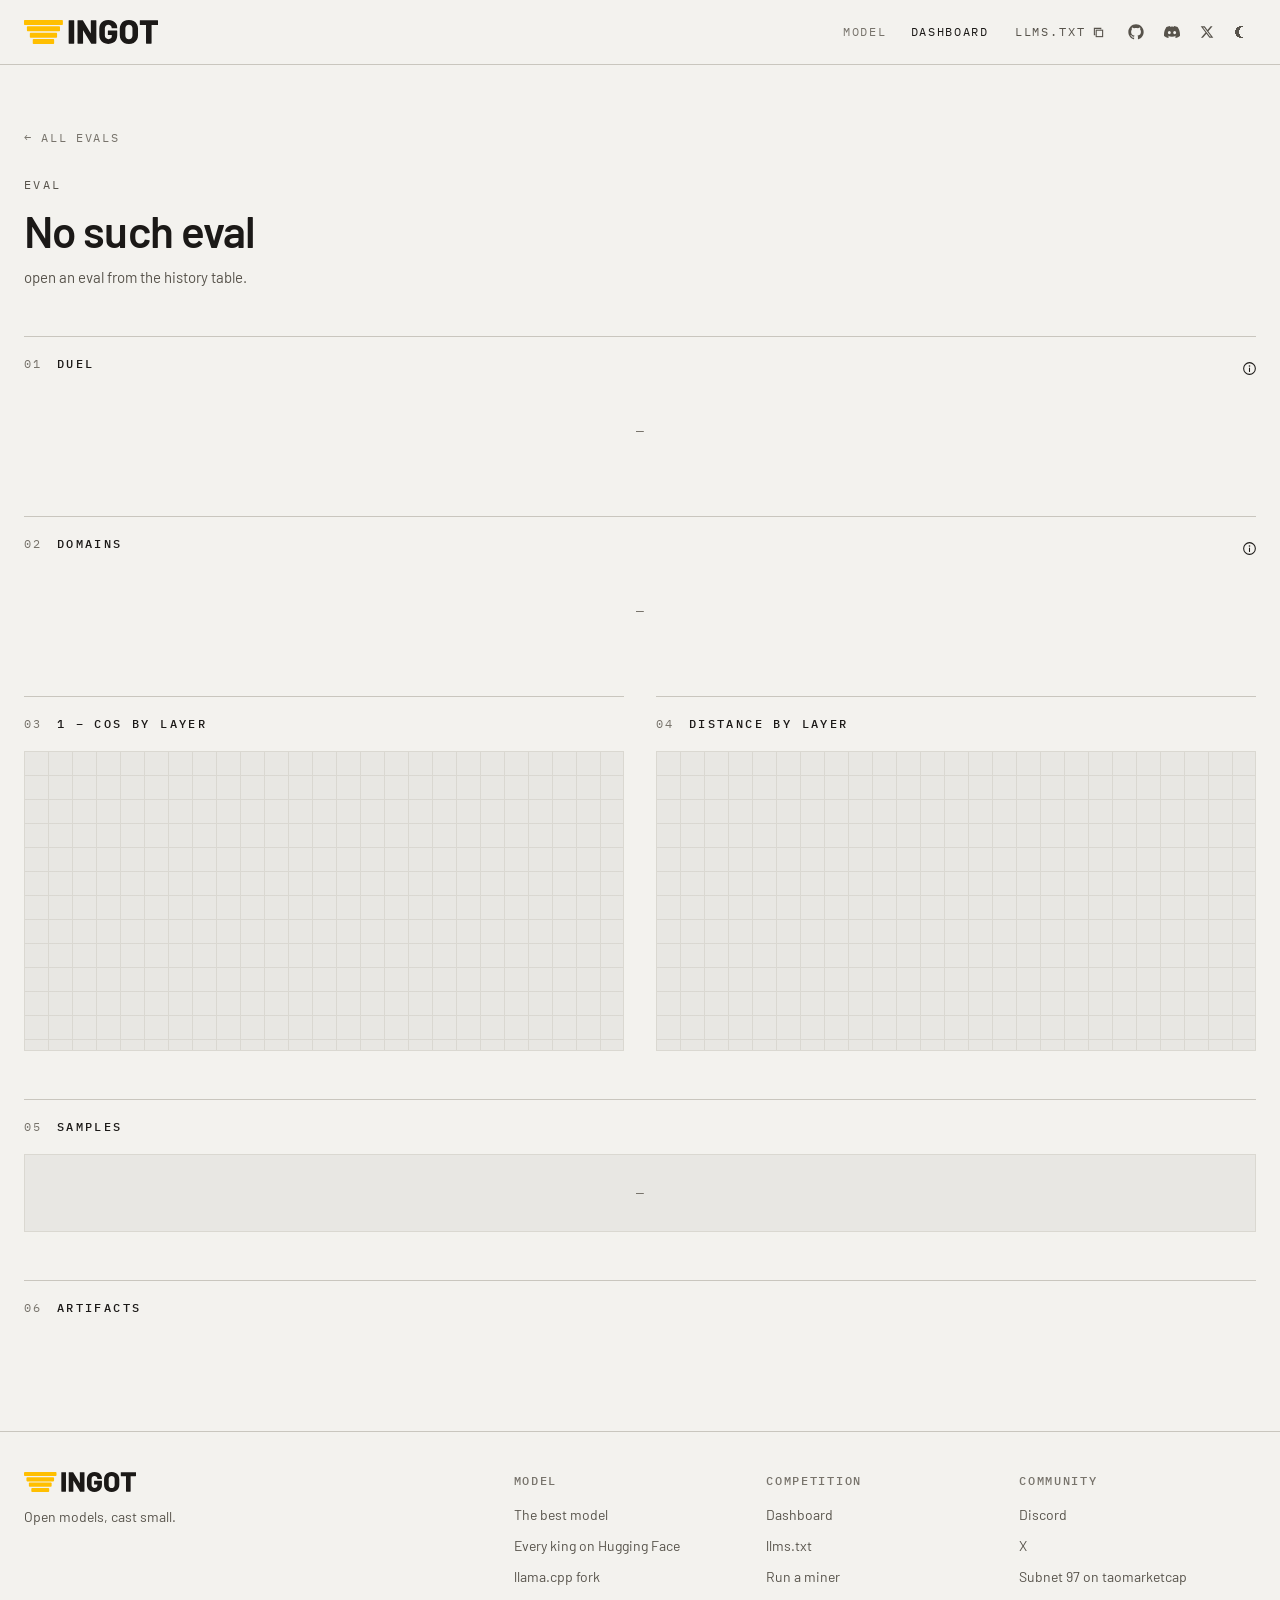
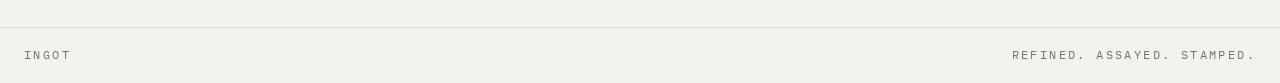
<file: web/eval.html>
<!DOCTYPE html>
<html lang="en">
<head>
<meta charset="utf-8">
<meta name="viewport" content="width=device-width, initial-scale=1">
<title>INGOT · eval</title>
<link rel="icon" href="favicon.ico" sizes="32x32">
<link rel="icon" href="favicon.svg" type="image/svg+xml">
<link rel="apple-touch-icon" href="favicon-512.png">
<link rel="preconnect" href="https://fonts.googleapis.com">
<link rel="preconnect" href="https://fonts.gstatic.com" crossorigin>
<link href="https://fonts.googleapis.com/css2?family=Barlow:wght@400;500;600;700&family=IBM+Plex+Mono:wght@400;500;600&display=swap" rel="stylesheet">
<link rel="stylesheet" href="css/ingot.css">
<script>try { const t = localStorage.getItem("ingot-theme"); if (t === "light" || (!t && matchMedia("(prefers-color-scheme: light)").matches)) document.documentElement.dataset.theme = "light"; } catch {}</script>
</head>
<body>

<header class="top" id="top"></header>

<main>

<section class="eval-head">
  <a class="back" href="./">← all evals</a>
  <div class="eyebrow" id="ev-eyebrow">eval</div>
  <h1 id="ev-title">…</h1>
  <div class="ev-sub" id="ev-sub"></div>
</section>

<section class="section" data-info>
  <div class="head"><span class="label"><b></b>Duel</span><span class="meta" id="duel-meta"></span></div>
  <div id="duel-wrap"><div class="empty">loading…</div></div>
</section>

<section class="section" data-info>
  <div class="head"><span class="label"><b></b>Domains</span><span class="meta" id="domains-meta"></span></div>
  <div id="domains-wrap"><div class="empty">loading…</div></div>
</section>

<div class="pair">
<section class="section">
  <div class="head"><span class="label"><b></b>1 − cos by layer</span><span class="meta" id="layers-meta"></span></div>
  <div class="chart" id="layers-chart"></div>
</section>

<section class="section">
  <div class="head"><span class="label"><b></b>Distance by layer</span><span class="meta" id="distance-meta"></span></div>
  <div class="chart" id="distance-chart"></div>
</section>
</div>

<section class="section">
  <div class="head"><span class="label"><b></b>Samples</span><span class="meta" id="samples-meta"></span></div>
  <div class="data-table-wrap scroll" id="samples-wrap"><div class="empty">loading…</div></div>
</section>

<section class="section">
  <div class="head"><span class="label"><b></b>Artifacts</span><span class="meta" id="artifacts-meta"></span></div>
  <div id="artifacts-wrap"></div>
</section>

</main>

<footer class="foot" id="foot"></footer>

<script type="module" src="eval.js"></script>
</body>
</html>
</file>
<file: web/css/ingot.css>
/* Ingot. The five brand colours, Barlow for words, Plex Mono for labels and numbers.
   The pixel feel is in the shapes (square corners, square marks, the grid), never in the type.
   Dark is the default; html[data-theme="light"] is the fog version. Every rule below reads the
   role tokens, never a raw colour, so both themes come from the same rules. Every tint is mixed from
   the five, never written out. Brass is for marks and fills; emphasis read as text uses --accent-ink,
   brass on graphite and graphite on fog. */
:root {
  --graphite: #1b1917;
  --slate: #57534b;
  --zinc: #c9c6be;
  --fog: #f3f2ee;
  --brass: #ffbf00;

  --page: var(--graphite);
  --panel: color-mix(in srgb, var(--fog) 5%, var(--graphite));
  --band: color-mix(in srgb, var(--fog) 2.5%, var(--graphite)); /* table header rows */
  --line-strong: var(--slate); /* section rules, borders that frame */
  --line: color-mix(in srgb, var(--fog) 12%, var(--graphite)); /* rules inside panels, the chart grid */
  --text: var(--fog);
  --text-2: var(--zinc);
  --muted: color-mix(in srgb, var(--zinc) 55%, var(--slate)); /* ticks and metas */
  --loser: color-mix(in srgb, var(--zinc) 33%, var(--slate)); /* the cloud of losing models */
  --accent: var(--brass);
  --accent-ink: var(--brass); /* brass reads as small text here: 9.5:1 on the panels */
  --accent-wash: color-mix(in srgb, var(--brass) 10%, transparent);
  --rust: #d0694f; /* failures only, the one colour outside the brand book */
  --invert-bg: var(--fog);
  --invert-fg: var(--graphite);
  --stamp-bg: color-mix(in srgb, var(--graphite) 65%, black);
  --stamp-edge: var(--line-strong);
  --stamp-fg: var(--fog);
  --stamp-dim: var(--zinc);
  color-scheme: dark;

  --sans: "Barlow", system-ui, sans-serif;
  --display: "Barlow", system-ui, sans-serif;
  --mono: "IBM Plex Mono", ui-monospace, SFMono-Regular, Menlo, monospace;
}
:root[data-theme="light"] {
  --page: var(--fog);
  /* panels a step darker than the page, as on the dark theme they are a step lighter */
  --panel: color-mix(in srgb, var(--graphite) 5%, var(--fog));
  --band: color-mix(in srgb, var(--graphite) 2%, var(--fog));
  --line-strong: var(--zinc);
  --line: color-mix(in srgb, var(--zinc) 60%, var(--fog));
  --text: var(--graphite);
  --text-2: var(--slate);
  --muted: color-mix(in srgb, var(--zinc) 28%, var(--slate));
  --loser: color-mix(in srgb, var(--zinc) 60%, var(--slate));
  --accent-ink: var(--graphite); /* brass on fog is 1.5:1: emphasis is graphite, the mark beside it brass */
  --accent-wash: color-mix(in srgb, var(--brass) 7%, transparent);
  --rust: #a2452d;
  --invert-bg: var(--graphite);
  --invert-fg: var(--fog);
  --stamp-bg: var(--panel);
  --stamp-edge: var(--line-strong);
  --stamp-fg: var(--graphite);
  --stamp-dim: var(--slate);
  color-scheme: light;
}

* {
  box-sizing: border-box;
  scrollbar-width: thin;
  scrollbar-color: var(--line-strong) transparent;
}
html,
body {
  margin: 0;
  background: var(--page);
  color: var(--text);
}
html {
  -webkit-text-size-adjust: 100%;
  text-size-adjust: 100%;
}
body {
  font: 15px/1.5 var(--sans);
  -webkit-font-smoothing: antialiased;
}
a {
  color: inherit;
  text-decoration: none;
}
button {
  font: inherit;
  color: inherit;
  background: none;
  border: 0;
  padding: 0;
  cursor: pointer;
}
.row,
main {
  max-width: 1280px;
  margin: 0 auto;
  padding-left: 24px;
  padding-right: 24px;
}

/* ---------- header ---------- */
.top {
  border-bottom: 1px solid var(--line-strong);
}
.top .row {
  height: 64px;
  display: flex;
  align-items: center;
  gap: 16px;
}
.brand {
  display: flex;
  align-items: center;
  gap: 10px;
}
/* the designer's lockup from brand/: white wordmark on the dark theme, black on the light one */
.brand .logo {
  display: block;
  height: 24px;
  width: auto;
}
:root[data-theme="light"] .brand .on-dark,
:root:not([data-theme="light"]) .brand .on-light {
  display: none;
}
.links {
  margin-left: auto;
  display: flex;
  align-items: center;
  gap: 4px;
}
.links .llms,
.links .icon {
  display: inline-flex;
  align-items: center;
  gap: 7px;
  height: 34px;
  padding: 0 12px;
  font-family: var(--mono);
  font-size: 12px;
  text-transform: uppercase;
  letter-spacing: 0.16em;
  color: var(--text-2);
  transition: color 0.15s;
}
.links .icon {
  padding: 0 8px;
}
.links .llms:hover,
/* the switch shows the theme it switches to */
:root[data-theme="light"] .theme-sun,
:root:not([data-theme="light"]) .theme-moon {
  display: none;
}
.links .icon:hover {
  color: var(--text);
}
.links .llms.copied {
  color: var(--accent-ink);
}
.links .llms:disabled {
  opacity: 0.5;
  cursor: wait;
}

/* ---------- hero ---------- */
main {
  display: flex;
  flex-direction: column;
  gap: 48px;
  padding-top: 56px;
  padding-bottom: 96px;
  counter-reset: section;
}
.hero {
  display: grid;
  grid-template-columns: minmax(0, 7fr) minmax(0, 5fr);
  gap: 48px;
  align-items: stretch;
}
.eyebrow,
.stamp-label,
.section .head,
.foot {
  font-family: var(--mono);
  font-size: 12px;
  text-transform: uppercase;
  letter-spacing: 0.2em;
}
.eyebrow {
  color: var(--text-2);
}
.hero h1 {
  margin: 18px 0 0;
  font-weight: 600;
  font-size: 68px;
  line-height: 0.98;
  letter-spacing: -0.025em;
}
.hero h1 em {
  font-style: normal;
  color: var(--accent);
}
.lede {
  margin: 22px 0 0;
  max-width: 520px;
  font-size: 17px;
  line-height: 1.55;
  color: var(--text-2);
}
.lede span {
  color: var(--text);
  font-family: var(--mono);
  font-size: 14px;
}
.lede a:hover,
.section .head .meta a:hover {
  color: var(--accent-ink);
}
.actions {
  display: flex;
  flex-wrap: wrap;
  gap: 10px;
  margin-top: 30px;
}
.btn {
  display: inline-flex;
  align-items: center;
  height: 42px;
  padding: 0 20px;
  border: 1px solid var(--text);
  font-weight: 500;
  font-size: 15px;
  transition:
    background 0.15s,
    color 0.15s;
}
.btn:hover {
  background: var(--text);
  color: var(--page);
}
.btn[hidden] {
  display: none;
}

/* the reigning king as a stamped bar: a scatter of brass pixels, the brass gradient as its edge; near-black on
   the dark theme, a light panel on the light one */
.stamp {
  position: relative;
  overflow: hidden;
  display: flex;
  flex-direction: column;
  justify-content: flex-end;
  min-height: 300px;
  padding: 28px 28px 34px;
  background: var(--stamp-bg);
  color: var(--stamp-fg);
  border: 1px solid var(--stamp-edge);
}
/* the brass edge drifts right forever: two full graphite-brass-fog-brass cycles on a strip twice the
   card's width, slid by one cycle per loop, so the visible half always holds the whole gradient */
.stamp::after {
  content: "";
  position: absolute;
  left: 0;
  bottom: 0;
  width: 200%;
  height: 4px;
  background: linear-gradient(
    90deg,
    var(--graphite) 0%,
    var(--brass) 13.75%,
    var(--fog) 25%,
    var(--brass) 36.25%,
    var(--graphite) 50%,
    var(--brass) 63.75%,
    var(--fog) 75%,
    var(--brass) 86.25%,
    var(--graphite) 100%
  );
  animation: stamp-edge 7s linear infinite;
}
/* a 4px colour drift, not layout motion, so it runs under reduced motion too */
@keyframes stamp-edge {
  from {
    transform: translateX(-50%);
  }
  to {
    transform: translateX(0);
  }
}
.stamp .pixels {
  position: absolute;
  top: 20px;
  right: 20px;
  width: 200px;
  height: 150px;
}
.stamp .pixels .p1 {
  fill: var(--brass);
}
.stamp .pixels .p2 {
  fill: var(--brass);
  opacity: 0.6;
}
.stamp .pixels .p3 {
  fill: var(--brass);
  opacity: 0.32;
}
.stamp .pixels .p4 {
  fill: var(--zinc);
  opacity: 0.35;
}
.stamp-tabs {
  position: absolute;
  top: 24px;
  left: 28px;
  display: flex;
  gap: 22px;
}
.stamp-tab {
  background: none;
  border: 0;
  border-bottom: 1px solid transparent;
  padding: 0 0 6px;
  cursor: pointer;
  font-family: var(--mono);
  font-size: 12px;
  letter-spacing: 0.2em;
  text-transform: uppercase;
  color: var(--stamp-dim);
}
.stamp-tab small {
  font-size: 11px;
  letter-spacing: 0.16em;
  opacity: 0.7;
  margin-left: 4px;
}
.stamp-tab small.open {
  color: var(--brass);
  opacity: 1;
}
.stamp-tab:hover {
  color: var(--stamp-fg);
}
.stamp-tab[aria-selected="true"] {
  border-bottom-color: var(--brass);
}
.stamp.closed .stamp-king,
.stamp.closed .stamp-line b {
  color: var(--stamp-dim);
}
.stamp.closed .pixels {
  opacity: 0.45;
}
.stamp-label {
  color: var(--stamp-dim);
  opacity: 0.8;
}
.stamp-line {
  margin-top: 18px;
  font-family: var(--mono);
  font-size: 12px;
  letter-spacing: 0.1em;
  text-transform: uppercase;
  color: var(--stamp-dim);
}
.stamp-line:empty {
  display: none;
}
.stamp-line a:hover {
  color: var(--stamp-fg);
}
.stamp-line b {
  font-family: var(--display);
  font-weight: 700;
  font-size: 16px;
  letter-spacing: 0;
  color: var(--stamp-fg);
  margin-right: 8px;
}
.stamp-king {
  margin-top: 12px;
  font-family: var(--display);
  font-weight: 700;
  font-size: 38px;
  line-height: 1.05;
  letter-spacing: 0.005em;
  overflow-wrap: anywhere;
}
.stamp-king a:hover {
  color: var(--brass);
}
.stamp-repo {
  margin-top: 10px;
  font-family: var(--mono);
  font-size: 13px;
  color: var(--stamp-dim);
}
.stamp-repo a:hover {
  color: var(--stamp-fg);
}

/* ---------- sections ---------- */
.section {
  border-top: 1px solid var(--line-strong);
  padding-top: 18px;
  min-width: 0;
  counter-increment: section;
}
.section .head {
  display: flex;
  justify-content: space-between;
  align-items: baseline;
  gap: 16px;
  margin-bottom: 18px;
}
.section .head .label {
  color: var(--text);
  font-weight: 500;
}
.section .head .label b {
  font-weight: 400;
  color: var(--muted);
  margin-right: 14px;
}
/* sections number themselves, so one the page hides leaves no gap */
.section .head .label b::before {
  content: counter(section, decimal-leading-zero);
}
.section .head .meta {
  color: var(--muted);
  letter-spacing: 0.14em;
  text-align: right;
}
.section .head .meta b {
  font-weight: inherit;
  color: var(--text);
}
/* a section's notes behind an (i) at the end of its head: on hover, or open on a tap */
.info-src {
  display: none !important;
}
.section .head .head-end {
  display: inline-flex;
  align-items: center;
  gap: 10px;
}
.info {
  position: relative;
  display: inline-flex;
}
.info-btn {
  display: inline-flex;
  padding: 0;
  border: 0;
  background: none;
  color: var(--text);
  cursor: pointer;
}
.info-btn svg {
  width: 13px;
  height: 13px;
  fill: none;
  stroke: currentColor;
  stroke-width: 1.3;
  stroke-linecap: round;
}
.info-btn svg .dot {
  fill: currentColor;
  stroke: none;
}
.info-btn:hover,
.info.open .info-btn {
  color: var(--accent-ink);
}
.info-pop {
  display: none;
  position: absolute;
  top: calc(100% + 10px);
  right: -4px;
  z-index: 30;
  width: min(560px, calc(100vw - 32px));
  padding: 12px 14px;
  background: var(--panel);
  border: 1px solid var(--line-strong);
  box-shadow: 0 8px 24px rgba(0, 0, 0, 0.35);
  text-align: left;
  text-transform: none;
  letter-spacing: normal;
  white-space: normal;
}
/* a bridge over the gap, so the pointer can move into the note and use its links */
.info-pop::before {
  content: "";
  position: absolute;
  left: 0;
  right: 0;
  top: -12px;
  height: 12px;
}
.info .info-pop > * {
  margin: 0;
  max-width: none;
  font-family: var(--sans);
  font-size: 13px;
  line-height: 1.55;
  color: var(--text-2);
}
.info .info-pop > * + * {
  margin-top: 8px;
}
@media (hover: hover) {
  .info:hover .info-pop {
    display: block;
  }
}
.info.open .info-pop,
.info:focus-within .info-pop {
  display: block;
}
.update-note {
  position: fixed;
  right: 16px;
  bottom: 16px;
  z-index: 50;
  padding: 10px 14px;
  background: var(--panel);
  border: 1px solid var(--accent);
  color: var(--text);
  font-family: var(--mono);
  font-size: 12px;
  cursor: pointer;
}
.empty {
  padding: 28px 0;
  text-align: center;
  font-family: var(--mono);
  font-size: 13px;
  color: var(--muted);
}

/* ---------- kings: the staircase beside the lineage ---------- */
.kings {
  display: grid;
  grid-template-columns: minmax(0, 2fr) minmax(0, 1fr);
  gap: 16px;
  align-items: start;
}
/* as tall as the chart (its 280px plus the border): a few kings share the height, more scroll inside */
.lineage {
  display: flex;
  flex-direction: column;
  height: 282px;
  border: 1px solid var(--line);
  background: var(--panel);
}
.lineage ol {
  list-style: none;
  margin: 0;
  padding: 0;
  display: grid;
  grid-template-columns: max-content minmax(0, 1fr) auto;
  column-gap: 16px;
  flex: 1;
  min-height: 0;
  overflow-y: auto;
}
.lineage li {
  grid-column: 1 / -1;
  display: grid;
  grid-template-columns: subgrid;
  align-items: center;
  padding: 8px 14px;
  border-bottom: 1px solid var(--line);
}
.lineage li:last-child {
  border-bottom: 0;
}
.lineage li.current {
  background: var(--accent-wash);
  box-shadow: inset 3px 0 0 var(--accent);
}
.lineage li.genesis .name,
.lineage .gain.baseline {
  color: var(--muted);
  font-weight: 400;
}
.lineage .numeral {
  font-family: var(--display);
  font-weight: 700;
  font-size: 22px;
  line-height: 1;
  letter-spacing: -0.01em;
}
.lineage .who {
  display: grid;
  gap: 3px;
  min-width: 0;
}
.lineage .name {
  font-family: var(--mono);
  font-size: 13px;
  overflow: hidden;
  text-overflow: ellipsis;
  white-space: nowrap;
}
.lineage .name a:hover {
  color: var(--accent-ink);
}
.lineage .meta-line {
  font-family: var(--mono);
  font-size: 12px;
  color: var(--muted);
  overflow: hidden;
  text-overflow: ellipsis;
  white-space: nowrap;
}
.lineage .gain {
  font-family: var(--mono);
  font-size: 14px;
  font-weight: 600;
  color: var(--accent-ink);
}
.kings .empty {
  display: grid;
  place-items: center;
}
.kings .chart > .empty {
  height: 280px;
}
@media (max-width: 960px) {
  .kings {
    grid-template-columns: minmax(0, 1fr);
  }
  .lineage {
    height: auto;
  }
}
@media (max-width: 560px) {
  .lineage .meta-line {
    white-space: normal;
  }
}

/* ---------- kings chart ---------- */
.chart {
  position: relative;
  border: 1px solid var(--line);
  background-color: var(--panel);
  background-image: linear-gradient(var(--line) 1px, transparent 1px), linear-gradient(90deg, var(--line) 1px, transparent 1px);
  background-size: 24px 24px;
  background-position: -1px -1px;
}
.chart:empty {
  min-height: 300px;
}
.hero-chart-plot {
  position: relative;
}
.hero-chart-plot svg {
  display: block;
  width: 100%;
  cursor: crosshair;
}
.hero-chart-plot .grid {
  stroke: var(--muted);
  stroke-opacity: 0.6;
  stroke-dasharray: 2 4;
  shape-rendering: crispEdges;
}
.hero-chart-plot .tick {
  fill: var(--muted);
  font-family: var(--mono);
  font-size: 12px;
  letter-spacing: 0.06em;
}
.hero-chart-plot .crosshair {
  stroke: var(--text-2);
  stroke-dasharray: 2 2;
  shape-rendering: crispEdges;
}
.hero-chart-plot .king-line {
  fill: none;
  stroke: var(--accent);
  stroke-width: 2;
  shape-rendering: crispEdges;
}
.hero-chart-plot .king-dot {
  fill: var(--accent);
  shape-rendering: crispEdges;
}
.hero-chart-plot .king-dot.current,
.hero-chart-plot .king-dot.active {
  fill: var(--text);
}
.hero-chart-plot .king-dot.lost {
  fill: var(--loser);
}
.hero-chart-plot .king-dot.lost.active {
  fill: var(--text);
}
.hero-chart-tip {
  position: absolute;
  pointer-events: none;
  z-index: 2;
  padding: 8px 11px;
  white-space: nowrap;
  background: var(--invert-bg);
  color: var(--invert-fg);
  font-family: var(--mono);
  font-size: 13px;
}
.hero-chart-tip[hidden] {
  display: none;
}
.hero-chart-tip-row {
  display: flex;
  align-items: center;
  gap: 8px;
}
.hero-chart-tip-row b {
  font-weight: 600;
}
.hero-chart-tip-row .lbl,
.hero-chart-tip-meta {
  opacity: 0.72;
}
.hero-chart-tip-meta {
  margin-top: 4px;
  font-size: 12px;
}
.swatch {
  width: 8px;
  height: 8px;
  flex-shrink: 0;
}
.swatch.k-win {
  background: var(--accent);
}
.swatch.k-loss {
  background: var(--loser);
}

/* weight holders and registration price share a row on a full-width page */
.pair {
  display: grid;
  grid-template-columns: minmax(0, 1fr) minmax(0, 1fr);
  gap: 32px;
}
.pair > .section {
  display: flex;
  flex-direction: column;
}
.section[hidden],
.pair[hidden] {
  display: none;
}
.pair > .section > :last-child {
  flex: 1;
}
/* the table panel stretches to the chart's height so the row ends level; rows stay at the top */
#reign-wrap {
  display: flex;
  flex-direction: column;
}
#reign-wrap > .data-table-wrap {
  flex: 1;
}
@media (max-width: 1279px) {
  .pair {
    grid-template-columns: minmax(0, 1fr);
    gap: 48px;
  }
} /* below this half a row is narrower than the table */

/* ---------- registration chart ---------- */
.hero-chart-plot .reg-line {
  fill: none;
  stroke: var(--text-2);
  stroke-width: 1.5;
  stroke-linejoin: round;
}
.hero-chart-plot .reg-now {
  fill: var(--accent);
  shape-rendering: crispEdges;
}
.hero-chart-plot .reg-active {
  fill: var(--text);
  shape-rendering: crispEdges;
}

/* ---------- tables ---------- */
.data-table-wrap {
  border: 1px solid var(--line);
  background: var(--panel);
  overflow-x: auto;
}
.data-table-wrap.scroll {
  overflow-y: auto;
}
/* sized to whole rows (header 37px, rows 43px and 39px) so the box never ends on half a row */
#history-wrap {
  max-height: calc(37px + 11 * 43px + 2px);
}
.hero-chart-plot .area {
  stroke: none;
}
.hero-chart-plot .fill-gold {
  stop-color: var(--accent);
  stop-opacity: 0.22;
}
.hero-chart-plot .fill-grey {
  stop-color: var(--text-2);
  stop-opacity: 0.16;
}
.hero-chart-plot .bottom {
  stop-opacity: 0;
}

/* ---------- benchmark cards: bars from the teacher's zero line ---------- */
/* the king the cards compare, picked in the section head; the ranking shows only in the open list */
/* the open list hangs from the head's left edge, so it fits a phone screen too */
#benchmarks .head {
  position: relative;
}
.bench-picker {
  margin-left: 18px;
}
.bench-picker:empty {
  display: none;
}
.kp-button {
  display: inline-flex;
  align-items: center;
  gap: 8px;
  padding: 0 0 2px;
  border-bottom: 1px solid var(--line-strong);
  color: var(--accent-ink);
  letter-spacing: inherit;
  text-transform: inherit;
}
.kp-button::after {
  content: "";
  width: 5px;
  height: 5px;
  border-right: 1px solid currentColor;
  border-bottom: 1px solid currentColor;
  transform: translateY(-2px) rotate(45deg);
}
.kp-button[aria-expanded="true"]::after {
  transform: translateY(1px) rotate(-135deg);
}
.kp-button:hover,
.kp-button[aria-expanded="true"] {
  border-bottom-color: var(--accent-ink);
}
.kp-button:focus-visible {
  outline: 1px solid var(--brass);
  outline-offset: 3px;
}
.kp-pop {
  position: absolute;
  top: calc(100% + 8px);
  left: 0;
  z-index: 3;
  width: 320px;
  max-width: 100%;
  border: 1px solid var(--line-strong);
  background: var(--panel);
  box-shadow: 0 12px 32px rgba(0, 0, 0, 0.35);
  font-weight: 400;
  text-transform: none;
  letter-spacing: 0.02em;
}
.kp-head {
  padding: 8px 14px 6px;
  border-bottom: 1px solid var(--line);
  text-align: right;
  color: var(--muted);
  text-transform: uppercase;
  letter-spacing: 0.08em;
}
.kp-list {
  margin: 0;
  padding: 4px 0;
  list-style: none;
}
.kp-list li {
  display: grid;
  grid-template-columns: 84px 32px minmax(0, 1fr) 40px;
  align-items: center;
  gap: 12px;
  padding: 7px 14px;
  cursor: pointer;
  color: var(--text-2);
}
.kp-list li.active {
  background: var(--band);
  color: var(--text);
}
.kp-list li[aria-selected="true"] {
  background: var(--accent-wash);
  box-shadow: inset 3px 0 0 var(--accent);
  color: var(--text);
}
.kp-list li.running {
  color: var(--muted);
}
.kp-done {
  color: var(--muted);
  font-variant-numeric: tabular-nums;
}
.kp-name {
  text-transform: uppercase;
  letter-spacing: 0.08em;
}
.kp-bar {
  height: 4px;
  background: var(--line);
}
.kp-bar i {
  display: block;
  height: 100%;
  background: var(--brass);
}
.kp-score {
  text-align: right;
  font-variant-numeric: tabular-nums;
}
.benchmark-charts {
  display: grid;
  grid-template-columns: repeat(12, minmax(0, 1fr));
  gap: 16px;
}
.benchmark-card {
  min-width: 0;
  grid-column: span 4;
}
.benchmark-card:nth-child(n + 4) {
  grid-column: span 3;
}
.benchmark-charts.cols {
  grid-template-columns: repeat(var(--cols, 5), minmax(0, 1fr));
}
.benchmark-charts.cols .benchmark-card,
.benchmark-charts.cols .benchmark-card:nth-child(n + 4) {
  grid-column: auto;
}
.benchmark-charts.cols .benchmark-chart-head {
  flex-direction: column;
  align-items: stretch;
  gap: 3px;
}
.benchmark-sub {
  display: flex;
  align-items: baseline;
  justify-content: space-between;
  gap: 12px;
}
.benchmark-sub .benchmark-noise {
  letter-spacing: 0;
  text-transform: none;
}
.benchmark-chart-head {
  display: flex;
  align-items: baseline;
  justify-content: space-between;
  gap: 12px;
  padding: 0 0 8px;
  font-family: var(--mono);
  font-size: 12px;
  letter-spacing: 0.08em;
  text-transform: uppercase;
}
.benchmark-chart-head h3 {
  margin: 0;
  overflow: hidden;
  font: inherit;
  color: var(--text-2);
  text-overflow: ellipsis;
  white-space: nowrap;
}
.benchmark-kind {
  flex-shrink: 0;
  color: var(--muted);
}
.benchmark-noise {
  text-align: right;
  font-family: var(--mono);
  font-size: 11px;
  color: var(--muted);
  font-variant-numeric: tabular-nums;
}
.bench-rows {
  --cols: 94px minmax(0, 1fr) 86px;
  display: grid;
  gap: 6px;
  padding: 10px 14px;
  border: 1px solid var(--line);
  background: var(--panel);
}
.bench-row {
  display: grid;
  grid-template-columns: var(--cols);
  align-items: center;
  gap: 12px;
  font-family: var(--mono);
  font-size: 12px;
  color: var(--text-2);
  text-decoration: none;
}
.bench-label {
  white-space: nowrap;
  text-transform: uppercase;
  letter-spacing: 0.08em;
}
.bench-track {
  position: relative;
  height: 10px;
}
.bench-ref {
  position: absolute;
  top: -4px;
  bottom: -4px;
  width: 1px;
  background: var(--text-2);
}
.bench-bar {
  --line: var(--loser);
  --ink: var(--text-2);
  --from: 0%;
  --to: 18%;
  position: absolute;
  top: 0;
  bottom: 0;
  left: 0;
  background: linear-gradient(
    90deg,
    color-mix(in srgb, var(--ink) var(--from), transparent),
    color-mix(in srgb, var(--ink) var(--to), transparent)
  );
  border: 1px solid var(--line);
  border-left: 0;
  border-right-width: 2px;
}
.bench-row.king .bench-bar,
.bench-col.king .bench-bar {
  --line: var(--accent-ink);
  --ink: var(--brass);
  --from: 6%;
  --to: 30%;
}
.bench-row.king.latest .bench-bar,
.bench-col.king.latest .bench-bar {
  --from: 12%;
  --to: 48%;
}
.bench-row.teacher .bench-bar {
  --to: 0%;
  border-style: dashed;
  border-right-width: 1px;
}
.bench-value {
  display: flex;
  justify-content: flex-end;
  gap: 6px;
  font-variant-numeric: tabular-nums;
}
.bench-delta {
  color: var(--muted);
}
.bench-delta.up {
  color: var(--text);
}
.bench-row.king .bench-delta.up,
.bench-col.king .bench-delta.up {
  color: var(--accent-ink);
}
.bench-row.king.latest:not(.missing) .bench-value,
.bench-col.king.latest:not(.missing) .bench-value {
  color: var(--text);
}
.bench-row.missing,
.bench-col.missing {
  color: var(--muted);
}
/* fixed rows per column, so every bar starts on the same floor */
.bench-cols {
  display: grid;
  grid-template-columns: repeat(3, minmax(0, 1fr));
  align-items: start;
  padding-top: 2px;
}
.bench-col {
  display: grid;
  grid-template-rows: 16px 14px 132px 28px;
  justify-items: center;
  row-gap: 3px;
  min-width: 0;
  font-family: var(--mono);
  font-size: 12px;
  color: var(--text-2);
  text-decoration: none;
  font-variant-numeric: tabular-nums;
}
.bench-col .bench-value {
  display: block;
  font-size: 13px;
  line-height: 16px;
  white-space: nowrap;
}
.bench-col .bench-delta {
  display: block;
  font-size: 11px;
  line-height: 14px;
  white-space: nowrap;
}
.bench-col .bench-track {
  width: 100%;
  height: 132px;
  border-bottom: 1px solid var(--line-strong);
}
.bench-col .bench-ref {
  top: auto;
  left: 0;
  right: 0;
  width: auto;
  height: 1px;
  background: var(--muted);
  opacity: 0.35;
}
.bench-col .bench-bar {
  top: auto;
  bottom: 0;
  left: 50%;
  width: 26px;
  transform: translateX(-50%);
  background: linear-gradient(
    0deg,
    color-mix(in srgb, var(--ink) var(--from), transparent),
    color-mix(in srgb, var(--ink) var(--to), transparent)
  );
  border: 1px solid var(--line);
  border-bottom: 0;
  border-top-width: 2px;
}
.bench-col.teacher .bench-bar {
  --to: 0%;
  border-style: dashed;
  border-top-width: 1px;
}
.bench-col .bench-label {
  align-self: start;
  padding: 0 2px;
  font-size: 11px;
  line-height: 13px;
  text-align: center;
  white-space: normal;
  text-transform: uppercase;
  letter-spacing: 0.06em;
}
a.bench-col:hover .bench-label,
a.bench-col:hover .bench-value {
  color: var(--text);
}
/* the track is zoomed, so its ends are labelled: a long bar is not a high score */
a.bench-row:hover .bench-label,
a.bench-row:hover .bench-value {
  color: var(--text);
}
#fails-wrap {
  max-height: calc(37px + 12 * 39px + 2px);
}
table.data-table {
  width: 100%;
  border-collapse: collapse;
  font-family: var(--mono);
  font-size: 13px;
  font-variant-numeric: tabular-nums;
}
table.data-table th {
  position: sticky;
  top: 0;
  z-index: 1;
  padding: 10px 14px;
  line-height: 16px;
  text-align: left;
  white-space: nowrap;
  background: var(--band);
  border-bottom: 1px solid var(--line-strong);
  font-weight: 500;
  font-size: 12px;
  text-transform: uppercase;
  letter-spacing: 0.12em;
  color: var(--text-2);
}
table.data-table td {
  padding: 10px 14px;
  line-height: 18px;
  border-bottom: 1px solid var(--line);
  white-space: nowrap;
  color: var(--text);
}
table.data-table tbody tr:last-child td {
  border-bottom: 0;
}
table.data-table tbody tr:hover td {
  background: var(--accent-wash);
}
table.data-table .r {
  text-align: right;
}
table.data-table .center {
  text-align: center;
}
table.data-table td.when,
table.data-table td.uid,
table.data-table .rc-hotkey {
  color: var(--text-2);
}
table.data-table td.uid a:hover,
table.data-table td.hotkey a:hover,
table.data-table td.rc-hotkey a:hover {
  color: var(--accent-ink);
}
.model-cell {
  display: inline-block;
  max-width: 320px;
  overflow: hidden;
  text-overflow: ellipsis;
  vertical-align: bottom;
}
td.model.vs .model-cell {
  color: var(--text-2);
}
td.model.vs a:hover {
  color: var(--accent-ink);
}
.muted-dash {
  color: var(--line-strong);
}

/* weight holders: tighter cells, so the six columns fit in half the page */
table.reign-table th,
table.reign-table td {
  padding-left: 8px;
  padding-right: 8px;
}
table.reign-table th {
  letter-spacing: 0.04em;
}
table.reign-table th:first-child,
table.reign-table td:first-child {
  padding-left: 14px;
}
table.reign-table th:last-child,
table.reign-table td:last-child {
  padding-right: 14px;
}
.reign-table .rc-model {
  font-weight: 500;
}
.reign-table .rc-model a:hover {
  color: var(--accent-ink);
}
.reign-table tr.reign-current td {
  background: var(--accent-wash);
}
.reign-table tr.reign-current td:first-child {
  box-shadow: inset 3px 0 0 var(--accent);
}
.reign-table tr.reign-current .rc-model {
  color: var(--accent-ink);
}
.reign-table .rc-weight {
  color: var(--accent-ink);
  font-weight: 500;
}
.reign-table .rc-weight > :last-child {
  display: inline-block;
  min-width: 3ch;
  text-align: right;
} /* squares line up whatever the label */
.rc-slots {
  display: inline-flex;
  gap: 2px;
  margin-right: 7px;
  vertical-align: -1px;
}
.rc-slots i {
  display: block;
  width: 8px;
  height: 8px;
  background: var(--line-strong);
}
.rc-slots i.on {
  background: var(--accent);
}

/* queue */
.q-stage-badge {
  display: inline-block;
  padding: 1px 8px;
  line-height: 16px;
  border: 1px solid var(--line-strong);
  font-size: 12px;
  text-transform: uppercase;
  letter-spacing: 0.1em;
  color: var(--text-2);
}
.q-status {
  font-size: 12px;
  text-transform: uppercase;
  letter-spacing: 0.12em;
  color: var(--muted);
}
.q-status.working {
  color: var(--accent-ink);
  font-weight: 600;
}
.q-progress {
  display: flex;
  align-items: center;
  gap: 8px;
  margin-top: 6px;
}
.q-progress-bar {
  flex: 1;
  min-width: 60px;
  height: 4px;
  background: var(--line);
}
.q-progress-fill {
  height: 100%;
  background: var(--accent);
  transition: width 0.4s;
}
.q-progress-label {
  font-size: 12px;
  color: var(--muted);
  font-variant-numeric: tabular-nums;
  white-space: nowrap;
}
.q-status.working::before {
  content: "";
  display: inline-block;
  width: 6px;
  height: 6px;
  margin-right: 7px;
  background: var(--accent);
  vertical-align: 1px;
}
.q-table tr.working td:first-child {
  box-shadow: inset 3px 0 0 var(--accent);
}

/* history: leads read like the "vs king" cell; a crowned row's are brass and bold */
.margin-pct {
  color: var(--text-2);
}
.margin-pct.crowned {
  color: var(--accent-ink);
  font-weight: 600;
}
.verdict-badge {
  display: inline-block;
  min-width: 76px;
  padding: 2px 8px;
  line-height: 16px;
  text-align: center;
  font-size: 12px;
  text-transform: uppercase;
  letter-spacing: 0.12em;
}
.verdict-badge.crowned {
  background: var(--invert-bg);
  color: var(--invert-fg);
}
.verdict-badge.lost {
  border: 1px solid var(--line-strong);
  color: var(--muted);
}
table.data-table tbody tr.crowned-now td {
  background: var(--accent-wash);
}
table.data-table tbody tr.crowned-now td:first-child {
  box-shadow: inset 3px 0 0 var(--accent);
}

/* fails */
/* td included: the table's nowrap would win otherwise */
table.data-table td.fail-reason-cell {
  white-space: normal;
}
.fail-code {
  margin-right: 10px;
  font-size: 12px;
  text-transform: uppercase;
  letter-spacing: 0.12em;
  color: var(--muted);
}
.fail-reason {
  color: var(--text);
}

/* a history row opens its eval page */
table.data-table tr.open {
  cursor: pointer;
}
table.data-table tr.open:focus-visible {
  outline: 1px solid var(--accent);
  outline-offset: -1px;
}

/* ---------- eval page ---------- */
.eval-head {
  padding-top: 4px;
}
.eval-head .back {
  font-family: var(--mono);
  font-size: 12px;
  letter-spacing: 0.14em;
  text-transform: uppercase;
  color: var(--muted);
}
.eval-head .back:hover {
  color: var(--text);
}
.eval-head .eyebrow {
  margin-top: 28px;
}
.eval-head h1 {
  margin: 14px 0 0;
  font-weight: 600;
  font-size: 44px;
  line-height: 1.05;
  letter-spacing: -0.02em;
}
.eval-head h1.won {
  color: var(--accent);
}
.ev-sub {
  margin-top: 12px;
  font-size: 15px;
  color: var(--text-2);
}
.ev-sub a {
  color: var(--text);
}
.ev-sub a:hover {
  color: var(--accent-ink);
}
.note {
  margin: 12px 0 0;
  font-family: var(--mono);
  font-size: 12px;
  line-height: 1.7;
  color: var(--muted);
  overflow-wrap: anywhere;
}
.note .fail-code {
  margin-right: 10px;
}
table.data-table td.gain {
  color: var(--accent-ink);
  font-weight: 600;
}
table.data-table td.short {
  color: var(--text-2);
}
.duel-table td.measure,
table.data-table td.holds {
  font-family: var(--sans);
  font-size: 14px;
  white-space: normal;
}
/* fixed layout: the number columns keep their widths and the sample id gives way, cut short, so
   the table never scrolls sideways; columns drop out as the page narrows */
table.samples-table {
  table-layout: fixed;
}
.samples-table td.sample {
  overflow: hidden;
  text-overflow: ellipsis;
  color: var(--text-2);
}
.samples-table .c-prompt {
  width: 88px;
}
.samples-table .c-answer {
  width: 104px;
}
.samples-table .c-chal {
  width: 144px;
}
.samples-table .c-king {
  width: 100px;
}
.samples-table .c-lead {
  width: 104px;
}
.samples-table .c-top1 {
  width: 172px;
}
.samples-table .c-top1k {
  width: 124px;
}
.samples-table .cut {
  color: var(--muted);
}
.domains-table td.domain {
  white-space: normal;
  overflow-wrap: anywhere;
}
table.data-table tbody tr.picked td {
  background: var(--accent-wash);
}
table.data-table tbody tr.picked td:first-child {
  box-shadow: inset 3px 0 0 var(--accent);
}
/* a bar from the middle: right for ground won on the king, left for ground lost */
.domains-table th.c-bar,
.domains-table td.c-bar {
  width: 160px;
}
.lead-bar {
  position: relative;
  display: block;
  height: 8px;
  border-left: 1px solid var(--line-strong);
  margin-left: 50%;
}
.lead-bar i {
  position: absolute;
  top: 0;
  bottom: 0;
}
.lead-bar i.up {
  left: 0;
  background: var(--accent);
}
.lead-bar i.down {
  right: 100%;
  background: var(--text-2);
}
button.show-all {
  padding: 0;
  font: inherit;
  letter-spacing: inherit;
  text-transform: inherit;
  color: var(--accent-ink);
}
button.show-all:hover {
  color: var(--text);
}
table.data-table td.artifact {
  font-weight: 500;
}
table.data-table a.download {
  color: var(--accent-ink);
}
table.data-table a.download:hover {
  color: var(--text);
}
#samples-wrap {
  max-height: calc(37.5px + 12 * 39px + 2px);
}
#artifacts-wrap .actions {
  display: flex;
  justify-content: flex-end;
  margin-bottom: 12px;
}
button.zip {
  height: 32px;
  padding: 0 14px;
  border: 1px solid var(--line-strong);
  font-family: var(--mono);
  font-size: 12px;
  letter-spacing: 0.14em;
  text-transform: uppercase;
  color: var(--accent-ink);
  transition:
    border-color 0.15s,
    color 0.15s;
}
button.zip:hover {
  border-color: var(--accent);
}
button.zip:disabled {
  opacity: 0.6;
  cursor: wait;
}

.legend {
  margin-left: 16px;
}
.legend i {
  display: inline-block;
  width: 8px;
  height: 8px;
  margin-right: 7px;
  vertical-align: 0;
}
.legend.challenger i {
  background: var(--accent);
}
.legend.king i {
  background: var(--text-2);
}
.legend.teacher_rerun i {
  background: var(--muted);
}
.hero-chart-plot .layer-line {
  fill: none;
  stroke-width: 2;
}
.hero-chart-plot .layer-line.challenger {
  stroke: var(--accent);
}
.hero-chart-plot .layer-line.king {
  stroke: var(--text-2);
}
.hero-chart-plot .layer-line.teacher_rerun {
  stroke: var(--muted);
  stroke-dasharray: 3 3;
}
.hero-chart-plot .layer-mark {
  shape-rendering: crispEdges;
}
.hero-chart-plot .layer-mark.challenger {
  fill: var(--accent);
}
.hero-chart-plot .layer-mark.king {
  fill: var(--text-2);
}
.hero-chart-plot .layer-mark.teacher_rerun {
  fill: var(--muted);
}

/* ---------- footer ---------- */
.foot {
  border-top: 1px solid var(--line-strong);
  color: var(--muted);
}
.foot .row {
  display: flex;
  align-items: center;
  justify-content: space-between;
  gap: 16px;
}
.foot .foot-base {
  height: 56px;
  border-top: 1px solid var(--line);
}
.foot-cols {
  display: grid !important;
  grid-template-columns: minmax(0, 2fr) repeat(3, minmax(0, 1fr));
  align-items: start !important;
  padding-top: 40px;
  padding-bottom: 40px;
}
.foot-brand .logo {
  display: block;
  height: 20px;
  width: auto;
}
:root[data-theme="light"] .foot-brand .on-dark,
:root:not([data-theme="light"]) .foot-brand .on-light {
  display: none;
}
.foot-brand p {
  margin: 14px 0 0;
  font-family: var(--sans);
  font-size: 14px;
  letter-spacing: 0;
  text-transform: none;
  color: var(--text-2);
}
.foot-cols nav {
  display: grid;
  gap: 10px;
}
.foot-cols h4 {
  margin: 0 0 4px;
  font-family: var(--mono);
  font-size: 12px;
  font-weight: 500;
  letter-spacing: 0.14em;
  text-transform: uppercase;
  color: var(--muted);
}
.foot-cols nav a {
  font-family: var(--sans);
  font-size: 14px;
  letter-spacing: 0;
  text-transform: none;
  color: var(--text-2);
}
.foot-cols nav a:hover {
  color: var(--text);
}

/* ---------- narrow ---------- */
@media (max-width: 1100px) {
  .samples-table .c-top1,
  .samples-table .c-top1k {
    display: none;
  }
}
@media (max-width: 760px) {
  .samples-table .c-prompt,
  .samples-table .c-king,
  .domains-table .c-bar,
  .domains-table .c-count,
  .domains-table .c-kl {
    display: none;
  }
}
@media (max-width: 1180px) {
  .benchmark-charts.cols {
    grid-template-columns: repeat(3, minmax(0, 1fr));
  }
}
@media (max-width: 960px) {
  .benchmark-card,
  .benchmark-card:nth-child(n + 4) {
    grid-column: span 6;
  }
  .hero {
    grid-template-columns: minmax(0, 1fr);
    gap: 28px;
  }
  .hero h1 {
    font-size: 52px;
  }
  .stamp {
    min-height: 240px;
  }
}
@media (max-width: 560px) {
  .benchmark-card,
  .benchmark-card:nth-child(n + 4) {
    grid-column: span 12;
  }
  .benchmark-charts.cols {
    grid-template-columns: repeat(2, minmax(0, 1fr));
  }
  .row,
  main {
    padding-left: 16px;
    padding-right: 16px;
  }
  main {
    gap: 40px;
    padding-top: 36px;
  }
  .stats {
    margin-bottom: -40px;
  }
  .hero h1 {
    font-size: 42px;
  }
  .stamp-king {
    font-size: 30px;
  }
  .section .head {
    flex-direction: column;
    gap: 6px;
  }
  .section .head .meta {
    text-align: left;
  }
  .section .head {
    position: relative;
  }
  .info {
    position: static;
  }
  .info-pop {
    left: 0;
    right: 0;
    width: auto;
  }
  .samples-table .c-answer,
  .samples-table .c-chal,
  .domains-table .c-share,
  .domains-table .c-dist {
    display: none;
  }
  .links .llms {
    padding: 0 8px;
    letter-spacing: 0.1em;
  }
  .foot .row {
    flex-direction: column;
    justify-content: center;
    height: auto;
    padding-top: 16px;
    padding-bottom: 16px;
    gap: 6px;
  }
}

/* ---- the model page and the dashboard head ---- */
.links .page-link {
  font-family: var(--mono);
  font-size: 12px;
  letter-spacing: 0.14em;
  text-transform: uppercase;
  color: var(--muted);
  padding: 0 10px;
  text-decoration: none;
}
.links .page-link:hover {
  color: var(--text);
}
.links .page-link[aria-current="page"] {
  color: var(--text);
}
.hero h1 span {
  color: var(--text);
}

/* the strip sits on the next section's rule: main's gap taken back */
.stats {
  display: grid;
  grid-template-columns: repeat(3, minmax(0, 1fr));
  border-top: 1px solid var(--line-strong);
  margin-bottom: -48px;
}
.stat[hidden] {
  display: none;
}
.stats.four {
  grid-template-columns: repeat(4, minmax(0, 1fr));
}
.stat {
  padding: 22px 24px;
  display: grid;
  gap: 8px;
  border-left: 1px solid var(--line);
}
.stat:first-child {
  border-left: 0;
  padding-left: 0;
}
.stat b {
  font-family: var(--display);
  font-weight: 700;
  font-size: 40px;
  line-height: 1;
  letter-spacing: -0.015em;
  color: var(--text);
}
.stat span {
  font-size: 14px;
  color: var(--muted);
}
.figures {
  display: grid;
  grid-template-columns: repeat(2, minmax(0, 1fr));
  gap: 16px;
}
@media (max-width: 960px) {
  .figures {
    grid-template-columns: minmax(0, 1fr);
  }
}
.figures .sizes {
  border: 0;
  background: none;
  padding: 30px 0 6px;
}
.figures .size-overlay {
  inset: 10px 0 6px;
}
.figures .size-row,
.figures .size-overlay {
  grid-template-columns: 150px minmax(0, 1fr) 72px;
  gap: 12px;
}
.figures figure {
  margin: 0;
  border: 1px solid var(--line);
  background: var(--panel);
  padding: 18px 20px 12px;
  min-width: 0;
}
.figures figcaption h3 {
  margin: 0;
  font-family: var(--display);
  font-weight: 600;
  font-size: 20px;
  letter-spacing: -0.01em;
}
.figures figcaption p {
  margin: 4px 0 14px;
  font-family: var(--mono);
  font-size: 12px;
  color: var(--muted);
}
.vbars-svg {
  display: block;
  width: 100%;
}
.vbars-svg .axis {
  stroke: var(--line-strong);
  shape-rendering: crispEdges;
}
.vbars-svg .grid {
  stroke: var(--muted);
  stroke-opacity: 0.18;
  shape-rendering: crispEdges;
}
.vbars-svg .ceiling {
  stroke: var(--muted);
  stroke-opacity: 0.7;
  stroke-dasharray: 4 3;
  shape-rendering: crispEdges;
}
.vbars-svg .tick {
  fill: var(--muted);
  fill-opacity: 0.7;
  font-family: var(--mono);
  font-size: 11px;
}
.vbars-svg .axis {
  stroke-opacity: 0.6;
}
.vbars-svg .fill-gold {
  stop-color: var(--accent);
}
.vbars-svg .fill-gold.top {
  stop-opacity: 0.85;
}
.vbars-svg .fill-gold.bottom {
  stop-opacity: 0.18;
}
.vbars-svg .fill-grey {
  stop-color: var(--text-2);
}
.vbars-svg .fill-grey.top {
  stop-opacity: 0.6;
}
.vbars-svg .fill-grey.bottom {
  stop-opacity: 0.1;
}
.vbars-svg .vbar,
.vbars-svg .vcap {
  shape-rendering: crispEdges;
}
.vbars-svg .vbar.king {
  stroke: var(--accent-ink);
  stroke-width: 1;
}
.vbars-svg .vbar.genesis {
  stroke: var(--loser);
  stroke-width: 1;
}
.vbars-svg .vcap.king {
  fill: var(--accent);
}
.vbars-svg .vcap.genesis {
  fill: var(--text-2);
}
.vbars-svg .vbar.teacher {
  fill: none;
  stroke: var(--muted);
  stroke-dasharray: 3 3;
}
.vbars-svg .vbar.other {
  stroke: var(--line-strong);
  stroke-width: 1;
}
.vbars-svg .vcap.other {
  fill: var(--muted);
}
/* an estimate, not a measurement: a dashed outline over a fainter body */
.vbars-svg .vbar.est {
  stroke-dasharray: 4 3;
  fill-opacity: 0.55;
}
.vbars-svg .vval {
  fill: var(--text);
  font-family: var(--mono);
  font-size: 13px;
  font-weight: 600;
}
.vbars-svg .vval.king {
  fill: var(--accent-ink);
  font-size: 15px;
}
.vbars-svg .vname {
  fill: var(--muted);
  font-family: var(--mono);
  font-size: 11px;
  letter-spacing: 0.08em;
  text-transform: uppercase;
}
.vbars-svg .vname.tight {
  font-size: 9.5px;
  letter-spacing: 0.02em;
}
.vbars-svg a:hover .vcap.king,
.vbars-svg a:hover .vval.king {
  fill: var(--text);
}

.cmd {
  margin: 0;
  padding: 16px 18px;
  border: 1px solid var(--line);
  background: var(--stamp-bg);
  color: var(--stamp-fg);
  font-family: var(--mono);
  font-size: 13px;
  line-height: 1.6;
  overflow-x: auto;
  white-space: pre;
}
.run-note {
  margin: 14px 0 0;
  max-width: 760px;
  font-size: 14px;
  line-height: 1.55;
  color: var(--text-2);
}
.run-note code {
  font-family: var(--mono);
  font-size: 13px;
  color: var(--text);
}
.run-note a {
  color: var(--text);
  text-decoration: underline;
  text-underline-offset: 3px;
}
.run-note a:hover {
  color: var(--accent-ink);
}
/* a fine-print note: its link stays in the note's grey */
.run-note.quiet a {
  color: inherit;
}
/* a note under a full-width figure row spans it */
.run-note.wide {
  max-width: none;
}

.steps {
  display: grid;
  grid-template-columns: repeat(3, minmax(0, 1fr));
  gap: 16px;
}
.step {
  border: 1px solid var(--line);
  background: var(--panel);
  padding: 20px 22px;
}
.step i {
  display: block;
  font-style: normal;
  font-family: var(--mono);
  font-size: 12px;
  letter-spacing: 0.14em;
  color: var(--accent-ink);
  margin-bottom: 12px;
}
.step h3 {
  margin: 0 0 8px;
  font-family: var(--display);
  font-weight: 600;
  font-size: 20px;
  letter-spacing: -0.01em;
}
.step p {
  margin: 0;
  font-size: 14px;
  line-height: 1.55;
  color: var(--text-2);
}
.step a {
  color: var(--text);
  text-decoration: underline;
  text-underline-offset: 3px;
}
.step a:hover {
  color: var(--accent-ink);
}

.dash-head {
  display: grid;
  grid-template-columns: minmax(0, 7fr) minmax(0, 5fr);
  gap: 48px;
  align-items: end;
}
.dash-head h1 {
  margin: 10px 0 0;
  font-family: var(--display);
  font-weight: 700;
  font-size: 44px;
  line-height: 1;
  letter-spacing: -0.02em;
}
.dash-head h1 em {
  font-style: normal;
  color: var(--accent);
}
.dash-head .lede {
  margin-top: 14px;
  font-size: 15px;
}
.dash-round {
  border: 1px solid var(--line);
  background: var(--panel);
  padding: 18px 22px 20px;
}
.dash-round .stamp-tabs {
  position: static;
  margin-bottom: 14px;
}
.dash-round .stamp-label {
  color: var(--muted);
}
.dash-king {
  margin-top: 6px;
  font-family: var(--display);
  font-weight: 700;
  font-size: 28px;
  line-height: 1.1;
  letter-spacing: -0.01em;
}
.dash-king a:hover {
  color: var(--accent-ink);
}
.dash-round .stamp-line {
  color: var(--muted);
  margin-top: 10px;
}
.dash-round .stamp-line b {
  color: var(--text);
}

@media (max-width: 960px) {
  .stats,
  .stats.four,
  .steps {
    grid-template-columns: repeat(2, minmax(0, 1fr));
  }
  .dash-head {
    grid-template-columns: minmax(0, 1fr);
  }
  .stat:nth-child(3) {
    border-left: 0;
    padding-left: 0;
  }
}
@media (max-width: 600px) {
  .stats,
  .stats.four,
  .steps {
    grid-template-columns: minmax(0, 1fr);
  }
  /* the header carries two page links now: the llms.txt button keeps only its icon on a phone */
  .top .row {
    gap: 8px;
  }
  .links {
    gap: 0;
  }
  .links .page-link {
    padding: 0 6px;
    font-size: 11px;
    letter-spacing: 0.1em;
  }
  .links .llms .hero-llms-label {
    display: none;
  }
  /* a phone's 358px fits the logo, two page links and three icons: Discord and X live in the footer */
  .links .social {
    display: none;
  }
  .links .icon,
  .links .llms {
    padding: 0 6px;
  }
  .brand .logo {
    height: 20px;
  }
}
@media (max-width: 380px) {
  /* the smallest phones (320px): tighter page links, and llms.txt only in the footer */
  .links .llms {
    display: none;
  }
  .links .page-link {
    padding: 0 4px;
    letter-spacing: 0.05em;
  }
  .top .row {
    gap: 4px;
  }
  .figures {
    grid-template-columns: minmax(0, 1fr);
  }
  .stat {
    border-left: 0;
    padding-left: 0;
    padding-top: 14px;
    padding-bottom: 14px;
  }
}
.landing .lede {
  max-width: 600px;
}

/* the size bars: the same model at each common file size, a 16 GB MacBook as a line */
/* each note under its label; rows set tight, so six fit about the height five took */
.sizes {
  position: relative;
  display: grid;
  gap: 7px;
  border: 1px solid var(--line);
  background: var(--panel);
  padding: 28px 22px 18px;
}
.size-row {
  display: grid;
  grid-template-columns: 170px minmax(0, 1fr) 90px;
  align-items: center;
  gap: 16px;
}
.size-label {
  display: grid;
  gap: 1px;
  font-family: var(--mono);
  font-size: 13px;
  color: var(--text);
}
.size-label small {
  font-size: 11px;
  color: var(--muted);
}
.size-label a {
  color: inherit;
  text-decoration: none;
}
.size-label a:hover {
  color: var(--accent-ink);
}
.size-track {
  position: relative;
  height: 18px;
}
/* the score bars' look: an outline open on the left, a heavier right edge, the colour building to the right */
.size-track i {
  --ink: var(--text-2);
  --to: 40%;
  position: absolute;
  inset: 0 auto 0 0;
  background: linear-gradient(90deg, color-mix(in srgb, var(--ink) 3%, transparent), color-mix(in srgb, var(--ink) var(--to), transparent));
  border: 1px solid var(--loser);
  border-left: 0;
  border-right-width: 2px;
}
.size-row.king .size-track i {
  --ink: var(--brass);
  --to: 100%;
  border-color: var(--accent-ink);
}
/* past the MacBook line: a faint tint, the files that do not fit */
.size-zone {
  position: absolute;
  top: 18px;
  bottom: 0;
  right: 0;
  background: color-mix(in srgb, var(--muted) 6%, transparent);
}
.size-row.king .size-label {
  color: var(--accent-ink);
}
.size-value {
  font-family: var(--mono);
  font-size: 13px;
  text-align: right;
  color: var(--text-2);
}
.size-row.king .size-value {
  color: var(--text);
  font-weight: 600;
}
.size-row.over .size-value {
  color: var(--muted);
}
.size-overlay {
  position: absolute;
  inset: 10px 22px 10px;
  display: grid;
  grid-template-columns: 170px minmax(0, 1fr) 90px;
  gap: 16px;
  pointer-events: none;
}
.size-line-wrap {
  position: relative;
}
.size-line {
  position: absolute;
  top: 0;
  bottom: 0;
  border-left: 1px dashed var(--muted);
}
.size-line span {
  position: absolute;
  top: 0;
  left: 6px;
  white-space: nowrap;
  font-family: var(--mono);
  font-style: normal;
  font-size: 11px;
  letter-spacing: 0.1em;
  text-transform: uppercase;
  color: var(--muted);
}

/* the distance line: the teacher at the left end, each model a point at its KL */
.distance-line {
  position: relative;
  height: 116px;
  margin: 8px 36px 0;
}
.dl-track {
  position: absolute;
  left: 0;
  right: 0;
  top: 50%;
  height: 2px;
  transform: translateY(-50%);
  background: linear-gradient(90deg, var(--accent), var(--line-strong) 75%);
}
.dl-mark {
  position: absolute;
  top: 50%;
}
.dl-mark i {
  position: absolute;
  left: 0;
  top: 0;
  width: 11px;
  height: 11px;
  transform: translate(-50%, -50%);
  border-radius: 50%;
  background: var(--page);
  border: 2px solid var(--text-2);
}
.dl-mark.king i {
  width: 15px;
  height: 15px;
  background: var(--brass);
  border-color: var(--brass);
}
/* a ring of the king's gold pulsing out from its dot */
.dl-mark.king i::before {
  content: "";
  position: absolute;
  inset: -2px;
  border-radius: 50%;
  background: color-mix(in srgb, var(--brass) 45%, transparent);
  will-change: transform, opacity;
  animation: dl-pulse 1.5s cubic-bezier(0.2, 0.6, 0.35, 1) infinite;
}
/* the ring is gone before the loop restarts, so the restart cannot be seen */
@keyframes dl-pulse {
  0% {
    transform: scale(1);
    opacity: 0.9;
  }
  80%,
  100% {
    transform: scale(2.1);
    opacity: 0;
  }
}
@media (prefers-reduced-motion: reduce) {
  .dl-mark.king i::before {
    animation: none;
    opacity: 0;
  }
}
.dl-label {
  position: absolute;
  left: 0;
  bottom: 14px;
  transform: translateX(-50%);
  display: grid;
  text-align: center;
  white-space: nowrap;
  font-family: var(--mono);
  font-size: 13px;
  color: var(--text);
}
.dl-mark.below .dl-label {
  bottom: auto;
  top: 14px;
}
.dl-mark.start .dl-label {
  transform: translateX(-8px);
  text-align: left;
}
.dl-mark.end .dl-label {
  transform: translateX(calc(-100% + 8px));
  text-align: right;
}
.dl-label a {
  color: inherit;
  text-decoration: none;
}
.dl-label a:hover {
  color: var(--accent-ink);
}
.dl-label small {
  font-size: 11px;
  color: var(--muted);
}
.dl-mark.king .dl-label {
  color: var(--accent-ink);
  font-weight: 600;
}
@media (max-width: 600px) {
  .distance-line {
    margin: 8px 18px 0;
  }
  .dl-label {
    font-size: 11px;
  }
  .dl-label small {
    font-size: 11px;
  }
  .dl-mark:not(.king) .dl-label small {
    display: none;
  }
}

/* the newest kings as cards */
.king-cards {
  display: grid;
  grid-template-columns: repeat(4, minmax(0, 1fr));
  gap: 16px;
}
.king-card {
  position: relative;
  display: grid;
  gap: 6px;
  border: 1px solid var(--line);
  background: var(--panel);
  padding: 20px 20px 18px;
  text-decoration: none;
  color: inherit;
}
.king-card:hover {
  border-color: var(--line-strong);
}
.king-card.best {
  box-shadow: inset 0 3px 0 var(--accent);
}
.kc-numeral {
  font-family: var(--display);
  font-weight: 700;
  font-size: 44px;
  line-height: 1;
  letter-spacing: -0.02em;
  color: var(--text);
}
.king-card.best .kc-numeral {
  color: var(--accent-ink);
}
.kc-name {
  font-family: var(--mono);
  font-size: 13px;
  color: var(--text-2);
  margin-top: 8px;
}
.kc-meta {
  font-family: var(--mono);
  font-size: 12px;
  color: var(--muted);
}
.kc-stats {
  display: grid;
  grid-template-columns: 1fr 1fr;
  gap: 8px;
  margin-top: 12px;
  padding-top: 12px;
  border-top: 1px solid var(--line);
}
.kc-stats span {
  display: grid;
  gap: 2px;
  font-family: var(--mono);
  font-size: 11px;
  letter-spacing: 0.08em;
  text-transform: uppercase;
  color: var(--muted);
}
.kc-stats b {
  font-family: var(--display);
  font-size: 22px;
  letter-spacing: 0;
  text-transform: none;
  color: var(--text);
}
.kc-badge {
  position: absolute;
  top: 18px;
  right: 18px;
  font-family: var(--mono);
  font-size: 11px;
  letter-spacing: 0.14em;
  text-transform: uppercase;
  color: var(--accent-ink);
}
#kings-meta a {
  color: var(--text);
}
#kings-meta a:hover {
  color: var(--accent-ink);
}

@media (max-width: 960px) {
  .king-cards {
    grid-template-columns: repeat(2, minmax(0, 1fr));
  }
  .foot-cols {
    grid-template-columns: repeat(3, minmax(0, 1fr));
  }
  .foot-brand {
    grid-column: 1 / -1;
  }
}
@media (max-width: 600px) {
  .size-row {
    grid-template-columns: 110px minmax(0, 1fr) 70px;
    gap: 10px;
  }
  .size-overlay {
    grid-template-columns: 110px minmax(0, 1fr) 70px;
    gap: 10px;
  }
  .king-cards,
  .foot-cols {
    grid-template-columns: minmax(0, 1fr);
  }
}

/* the token section: per-domain KL bars, then one teacher answer at a time, each token shaded by a model's KL */
.kl-rows {
  display: grid;
  gap: 7px;
  padding: 6px 0 8px;
}
.figures .kl-rows .size-row {
  grid-template-columns: 150px minmax(0, 1fr) 72px;
  gap: 12px;
}
.tok-viewer {
  margin-top: 18px;
  border: 1px solid var(--line);
  background: var(--panel);
}
.tok-viewer > summary {
  display: grid;
  grid-template-columns: 12px auto minmax(0, 1fr);
  align-items: center;
  gap: 4px 14px;
  padding: 14px 18px;
  cursor: pointer;
  list-style: none;
}
.tok-viewer > summary::-webkit-details-marker {
  display: none;
}
.tok-viewer > summary::before {
  content: "+";
  width: 12px;
  font-family: var(--mono);
  font-size: 18px;
  line-height: 1;
  text-align: center;
  color: var(--accent-ink);
}
.tok-viewer[open] > summary::before {
  content: "−";
}
.tok-viewer > summary span {
  font-family: var(--display);
  font-weight: 600;
  font-size: 20px;
  line-height: 1.2;
  letter-spacing: -0.01em;
  color: var(--text);
}
.tok-viewer > summary small {
  font-family: var(--mono);
  font-size: 12px;
  color: var(--muted);
}
.tok-viewer > summary:hover span {
  color: var(--accent-ink);
}
.tok-viewer[open] > summary {
  border-bottom: 1px solid var(--line);
}
.tok-intro {
  margin: 0;
  padding: 12px 18px 0;
  font-size: 14px;
  color: var(--text-2);
}
.tok-picker {
  display: flex;
  flex-wrap: wrap;
  justify-content: space-between;
  gap: 10px 24px;
  padding: 14px 18px;
  border-bottom: 1px solid var(--line);
}
.tok-pick,
.tok-models {
  display: flex;
  flex-wrap: wrap;
  gap: 4px;
}
.tok-picker button {
  padding: 5px 9px;
  border: 1px solid var(--line);
  font-family: var(--mono);
  font-size: 12px;
  color: var(--text-2);
}
.tok-picker button:hover {
  color: var(--text);
  border-color: var(--line-strong);
}
.tok-picker button.on {
  color: var(--text);
  border-color: var(--text-2);
  background: var(--band);
}
.tok-models button.king.on {
  border-color: var(--accent-ink);
  color: var(--accent-ink);
}
.tok-models button small {
  margin-left: 8px;
  color: var(--muted);
}
.tok-context {
  padding: 12px 18px;
  border-bottom: 1px solid var(--line);
  font-family: var(--mono);
  font-size: 12px;
  color: var(--muted);
}
.tok-context summary {
  margin-top: 6px;
  cursor: pointer;
  color: var(--text-2);
}
.tok-context pre {
  margin: 8px 0 0;
  max-height: 220px;
  overflow: auto;
  padding: 10px 12px;
  background: var(--stamp-bg);
  color: var(--stamp-fg);
  white-space: pre-wrap;
  word-break: break-word;
}
.tok-main {
  display: grid;
  grid-template-columns: minmax(0, 1fr) 360px;
}
.tok-stream {
  padding: 16px 18px;
  max-height: 460px;
  overflow: auto;
  font-family: var(--mono);
  font-size: 13px;
  line-height: 1.75;
  white-space: pre-wrap;
  word-break: break-word;
  color: var(--text);
}
.tok-stream:focus-visible {
  outline: 1px solid var(--accent-ink);
  outline-offset: -1px;
}
.tok {
  --k: 0;
  background: color-mix(in srgb, var(--brass) calc(var(--k) * 70%), transparent);
  cursor: default;
}
.tok.at {
  outline: 1px solid var(--text);
  outline-offset: 0;
}
.tok.mark {
  padding: 0 3px;
  border: 1px solid var(--line-strong);
  font-size: 11px;
  color: var(--muted);
}
.tok-inspect {
  padding: 16px 18px;
  border-left: 1px solid var(--line);
  min-width: 0;
}
.tok-head {
  display: grid;
  gap: 4px;
  font-size: 14px;
  color: var(--text-2);
}
.tok-head code,
.tok-row code {
  font-family: var(--mono);
  color: var(--text);
  white-space: pre;
  overflow: hidden;
  text-overflow: ellipsis;
}
.tok-head span {
  font-family: var(--mono);
  font-size: 12px;
  color: var(--muted);
}
.tok-head span.king {
  color: var(--accent-ink);
}
.tok-cols {
  display: grid;
  gap: 14px;
  margin-top: 14px;
}
.tok-col h4 {
  margin: 0 0 6px;
  font-family: var(--mono);
  font-size: 11px;
  font-weight: 500;
  letter-spacing: 0.14em;
  text-transform: uppercase;
  color: var(--muted);
}
.tok-col.king h4 {
  color: var(--accent-ink);
}
.tok-row {
  display: grid;
  grid-template-columns: minmax(0, 1fr) 90px 52px;
  align-items: center;
  gap: 10px;
  padding: 2px 0;
  font-size: 12px;
}
.tok-row.actual code {
  text-decoration: underline;
  text-underline-offset: 3px;
}
.tok-bar {
  position: relative;
  height: 10px;
}
.tok-bar i {
  position: absolute;
  inset: 0 auto 0 0;
  background: var(--text-2);
}
.tok-col.king .tok-bar i {
  background: var(--brass);
}
.tok-p {
  font-family: var(--mono);
  text-align: right;
  color: var(--text-2);
}
.tok-legend {
  display: flex;
  align-items: center;
  gap: 8px;
  padding: 10px 18px;
  border-top: 1px solid var(--line);
  font-family: var(--mono);
  font-size: 11px;
  color: var(--muted);
}
.tok-legend span:first-child {
  margin-right: 8px;
  letter-spacing: 0.14em;
  text-transform: uppercase;
}
.tok-legend i {
  width: 120px;
  height: 10px;
  background: linear-gradient(90deg, transparent, color-mix(in srgb, var(--brass) 70%, transparent));
  border: 1px solid var(--line);
}
@media (max-width: 960px) {
  .tok-main {
    grid-template-columns: minmax(0, 1fr);
  }
  .tok-viewer > summary small {
    grid-column: 2 / -1;
  }
  .tok-inspect {
    border-left: 0;
    border-top: 1px solid var(--line);
  }
}
@media (max-width: 600px) {
  .figures .kl-rows .size-row {
    grid-template-columns: 110px minmax(0, 1fr) 60px;
    gap: 10px;
  }
  .tok-viewer > summary,
  .tok-intro,
  .tok-picker,
  .tok-context,
  .tok-stream,
  .tok-inspect,
  .tok-legend {
    padding-left: 14px;
    padding-right: 14px;
  }
}

/* ---------- phones ---------- */
@media (max-width: 600px) {
  table.data-table th,
  table.data-table td {
    padding-left: 10px;
    padding-right: 10px;
  }
  /* the columns a phone can do without: the uid opens the same miner page as the hotkey, the king is on the eval */
  .reign-table :is(th, td):nth-child(3),
  .reign-table :is(th, td):nth-child(4),
  .q-table :is(th, td):nth-child(4),
  #history-wrap .data-table :is(th, td):nth-child(3),
  #history-wrap .data-table :is(th, td):nth-child(4),
  #fails-wrap .data-table :is(th, td):nth-child(3) {
    display: none;
  }
  /* a holder's weight as its share only, the five squares are for wider screens */
  .reign-table .rc-slots {
    display: none;
  }
  /* a failure's reason wraps, paths and all, instead of widening the table */
  .fail-reason {
    overflow-wrap: anywhere;
  }
  /* the newest kings first, the rest a scroll away */
  .lineage {
    max-height: 440px;
    overflow-y: auto;
  }
}
@media (max-width: 380px) {
  table.data-table th,
  table.data-table td {
    padding-left: 7px;
    padding-right: 7px;
  }
  table.data-table td {
    font-size: 12px;
  }
}
/* a finger needs about 40px: small controls get a larger hit area around them, the layout stays */
@media (pointer: coarse) {
  .links .page-link,
  .links .llms,
  .links .icon,
  .stamp-tab,
  .kp-button,
  .info-btn,
  button.show-all {
    position: relative;
  }
  .links .page-link::before,
  .links .llms::before,
  .links .icon::before,
  .stamp-tab::before,
  .kp-button::before,
  button.show-all::before {
    content: "";
    position: absolute;
    inset: -6px 0;
  }
  .stamp-tab::before,
  .kp-button::before,
  button.show-all::before {
    inset: -12px -6px;
  }
  .info-btn::before {
    content: "";
    position: absolute;
    inset: -14px;
  }
}
</file>
